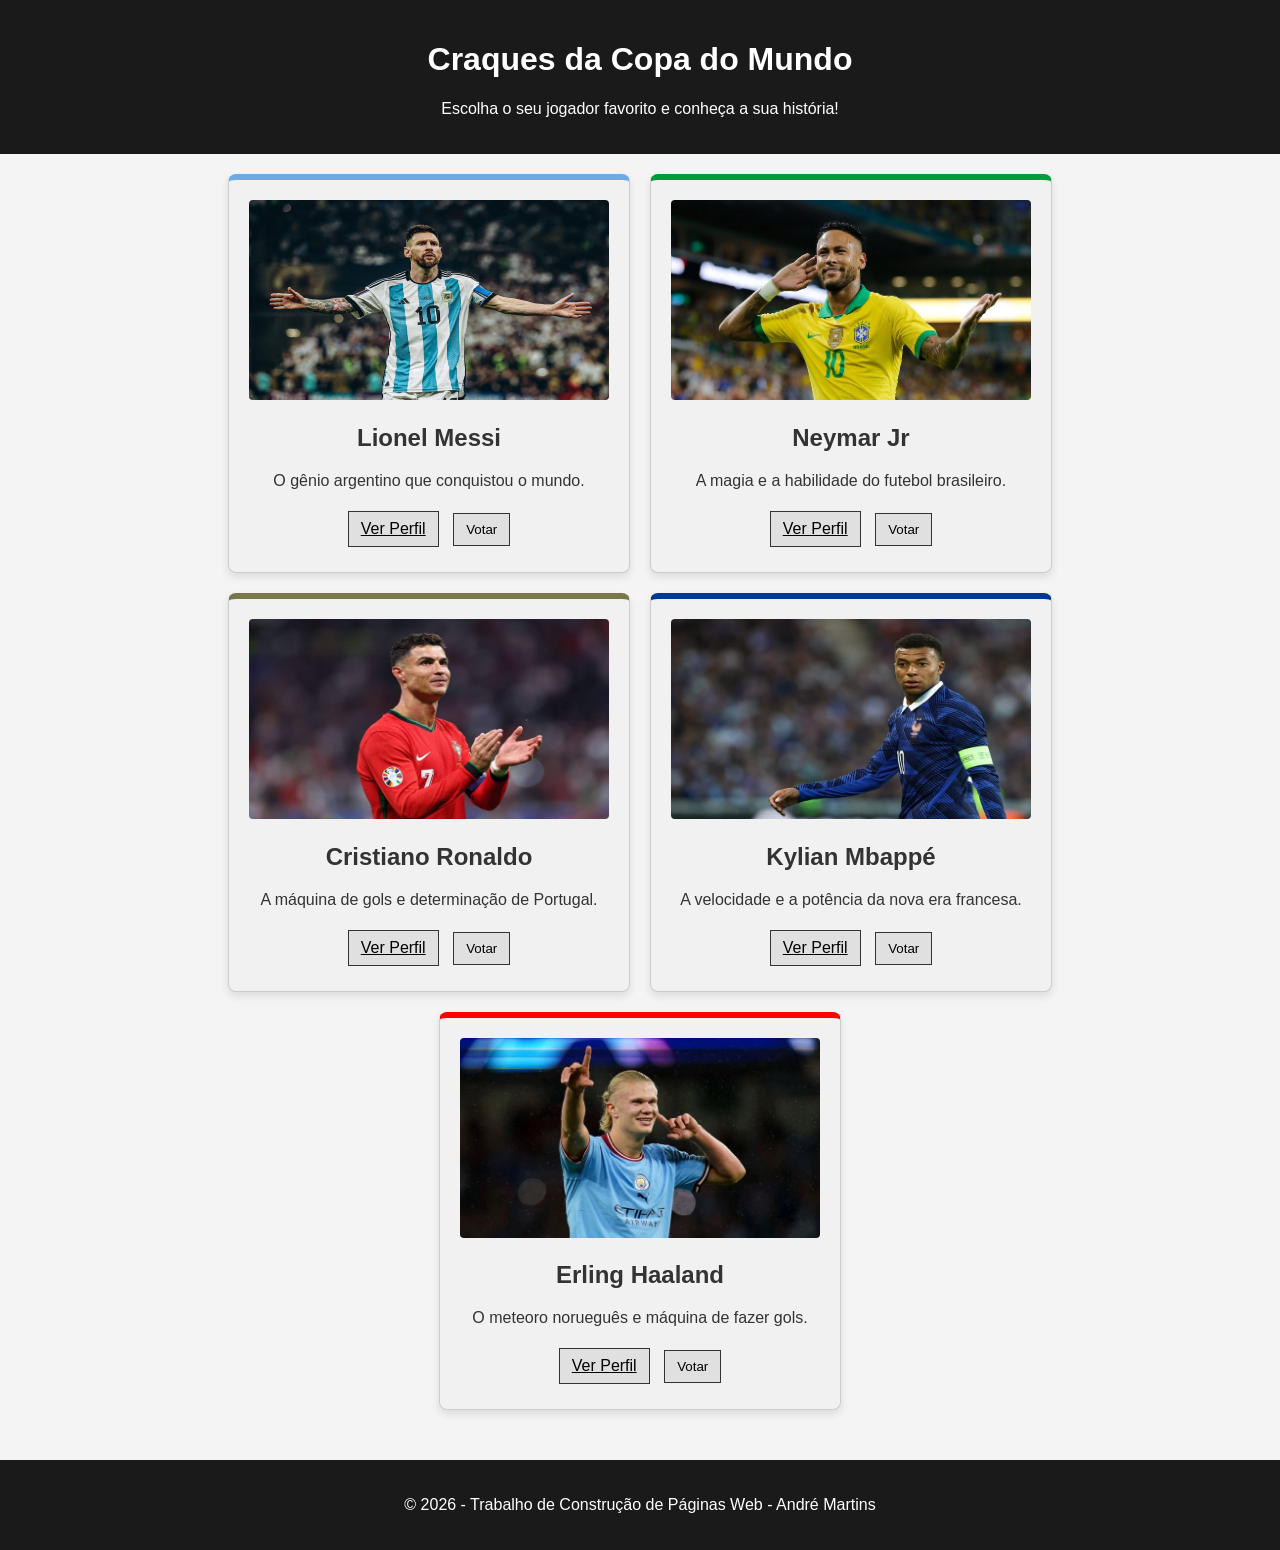
<file: site/index.html>
<!DOCTYPE html>
<html lang="pt-BR">
<head>
    <meta charset="UTF-8">
    <meta name="viewport" content="width=device-width, initial-scale=1.0">
    <title>Craques da Copa</title>
    <link rel="stylesheet" href="css/index.css">
</head>
<body>

    <header>
        <h1>Craques da Copa do Mundo</h1>
        <p>Escolha o seu jogador favorito e conheça a sua história!</p>
    </header>

    <main>
        <section class="container-jogadores">
            
            <article class="card card-argentina">
                <img src="images/messi.jpg" alt="Lionel Messi">
                <h2>Lionel Messi</h2>
                <p>O gênio argentino que conquistou o mundo.</p>
                <div class="botoes">
                    <a href="pages/messi.html" class="btn-perfil">Ver Perfil</a>
                    <button class="btn-voto" onclick="votar('Lionel Messi')">Votar</button>
                </div>
            </article>

            <article class="card card-brasil">
                <img src="images/neymar.jpg" alt="Neymar Jr">
                <h2>Neymar Jr</h2>
                <p>A magia e a habilidade do futebol brasileiro.</p>
                <div class="botoes">
                    <a href="pages/neymar.html" class="btn-perfil">Ver Perfil</a>
                    <button class="btn-voto" onclick="votar('Neymar Jr')">Votar</button>
                </div>
            </article>

            <article class="card card-portugal">
                <img src="images/cr7.jpg" alt="Cristiano Ronaldo">
                <h2>Cristiano Ronaldo</h2>
                <p>A máquina de gols e determinação de Portugal.</p>
                <div class="botoes">
                    <a href="pages/cr7.html" class="btn-perfil">Ver Perfil</a>
                    <button class="btn-voto" onclick="votar('Cristiano Ronaldo')">Votar</button>
                </div>
            </article>

            <article class="card card-franca">
                <img src="images/mbappe.jpg" alt="Kylian Mbappé">
                <h2>Kylian Mbappé</h2>
                <p>A velocidade e a potência da nova era francesa.</p>
                <div class="botoes">
                    <a href="pages/mbappe.html" class="btn-perfil">Ver Perfil</a>
                    <button class="btn-voto" onclick="votar('Kylian Mbappé')">Votar</button>
                </div>
            </article>

            <article class="card card-noruega">
                <img src="images/haaland.jpg" alt="Erling Haaland">
                <h2>Erling Haaland</h2>
                <p>O meteoro norueguês e máquina de fazer gols.</p>
                <div class="botoes">
                    <a href="pages/haaland.html" class="btn-perfil">Ver Perfil</a>
                    <button class="btn-voto" onclick="votar('Erling Haaland')">Votar</button>
                </div>
            </article>

        </section>
    </main>

    <footer>
        <p>&copy; 2026 - Trabalho de Construção de Páginas Web - André Martins</p>
    </footer>

    <script src="js/script.js"></script>
</body>
</html>
</file>
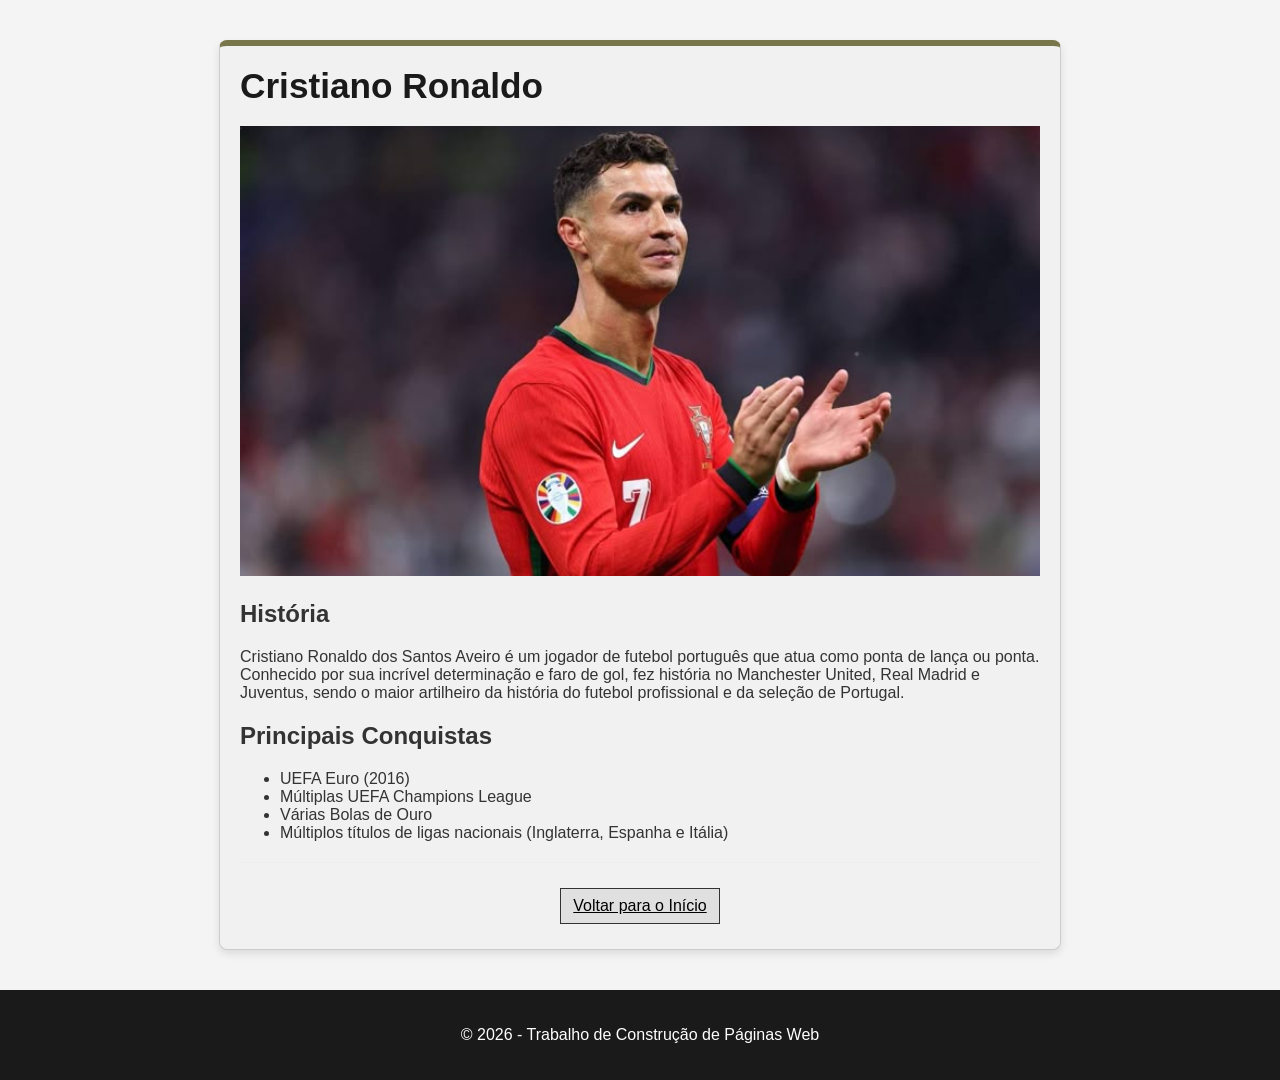
<file: site/pages/cr7.html>
<!DOCTYPE html>
<html lang="pt-BR">
<head>
    <meta charset="UTF-8">
    <meta name="viewport" content="width=device-width, initial-scale=1.0">
    <title>Perfil - Cristiano Ronaldo</title>
    <link rel="stylesheet" href="../css/index.css">
</head>
<body>

    <main class="pagina-perfil card-portugal">
        
        <h1>Cristiano Ronaldo</h1>
        
        <img src="../images/cr7.jpg" alt="Cristiano Ronaldo" style="width: 100%; aspect-ratio: 16/9; object-fit: cover;">
        
        <h2>História</h2>
        <p>Cristiano Ronaldo dos Santos Aveiro é um jogador de futebol português que atua como ponta de lança ou ponta. Conhecido por sua incrível determinação e faro de gol, fez história no Manchester United, Real Madrid e Juventus, sendo o maior artilheiro da história do futebol profissional e da seleção de Portugal.</p>
        
        <h2>Principais Conquistas</h2>
        <ul>
            <li>UEFA Euro (2016)</li>
            <li>Múltiplas UEFA Champions League</li>
            <li>Várias Bolas de Ouro</li>
            <li>Múltiplos títulos de ligas nacionais (Inglaterra, Espanha e Itália)</li>
        </ul>

        <div style="text-align: center; margin-top: 20px; border-top: 1px solid #eee; padding-top: 20px;">
            <a href="../index.html" class="btn-perfil">Voltar para o Início</a>
        </div>

    </main>

    <footer>
        <p>&copy; 2026 - Trabalho de Construção de Páginas Web</p>
    </footer>

</body>
</html>
</file>
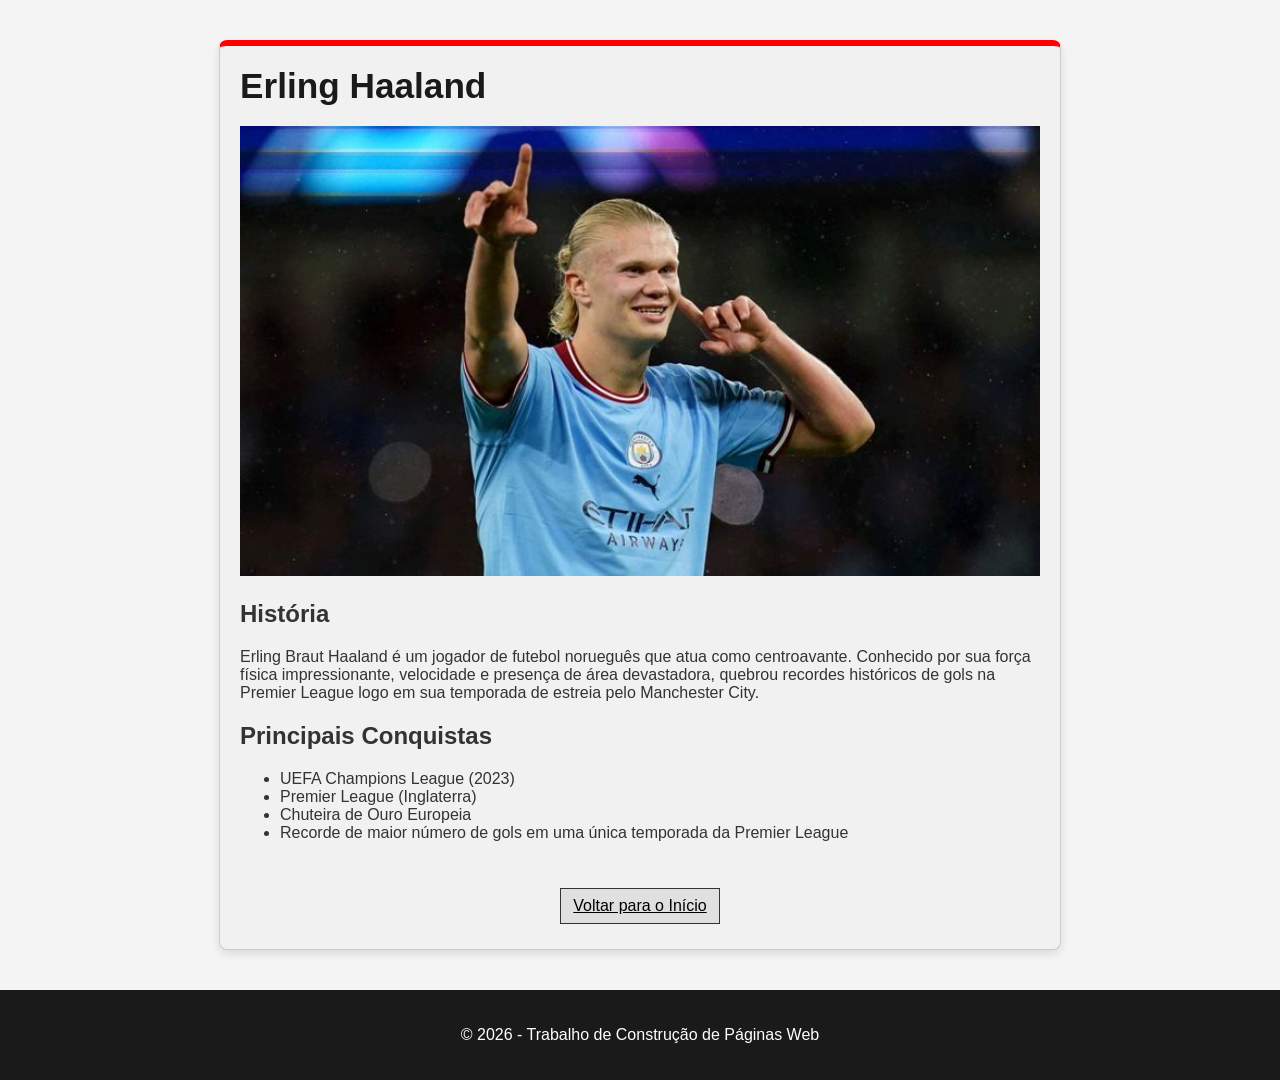
<file: site/pages/haaland.html>
<!DOCTYPE html>
<html lang="pt-BR">
<head>
    <meta charset="UTF-8">
    <meta name="viewport" content="width=device-width, initial-scale=1.0">
    <title>Perfil - Erling Haaland</title>
    <link rel="stylesheet" href="../css/index.css">
</head>
<body>

    <main class="pagina-perfil card-noruega">
        
        <h1>Erling Haaland</h1>
        
        <img src="../images/haaland.jpg" alt="Erling Haaland" style="width: 100%; aspect-ratio: 16/9; object-fit: cover;">
        
        <h2>História</h2>
        <p>Erling Braut Haaland é um jogador de futebol norueguês que atua como centroavante. Conhecido por sua força física impressionante, velocidade e presença de área devastadora, quebrou recordes históricos de gols na Premier League logo em sua temporada de estreia pelo Manchester City.</p>
        
        <h2>Principais Conquistas</h2>
        <ul>
            <li>UEFA Champions League (2023)</li>
            <li>Premier League (Inglaterra)</li>
            <li>Chuteira de Ouro Europeia</li>
            <li>Recorde de maior número de gols em uma única temporada da Premier League</li>
        </ul>

        <div style="text-align: center; margin-top: 20px; border-top: 1px solid #eee; padding-top: 20px;">
            <a href="../index.html" class="btn-perfil">Voltar para o Início</a>
        </div>

    </main>

    <footer>
        <p>&copy; 2026 - Trabalho de Construção de Páginas Web</p>
    </footer>

</body>
</html>
</file>
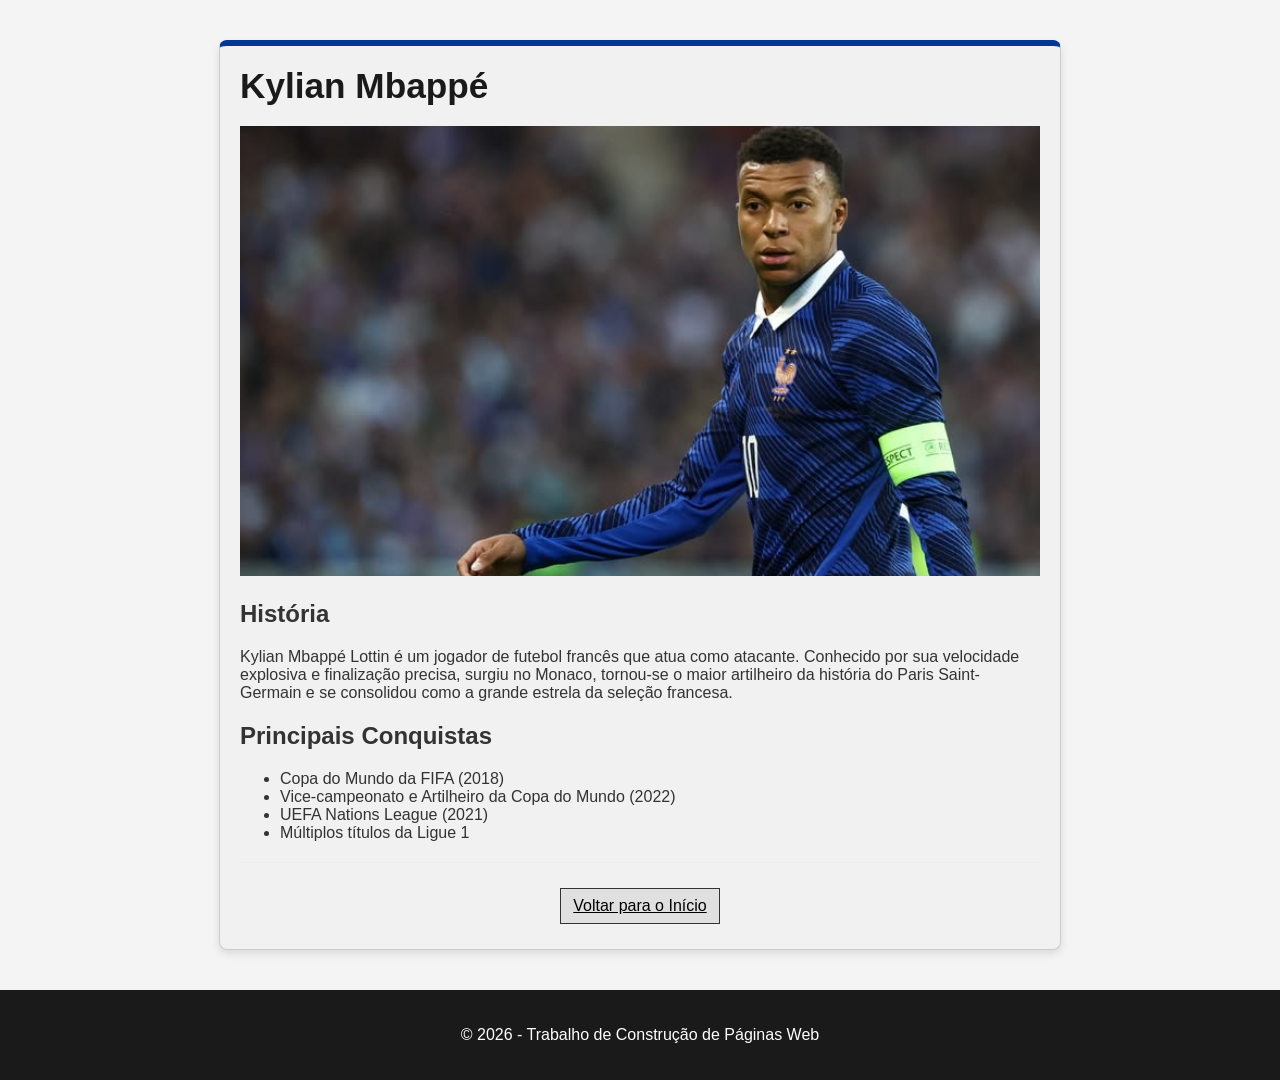
<file: site/pages/mbappe.html>
<!DOCTYPE html>
<html lang="pt-BR">
<head>
    <meta charset="UTF-8">
    <meta name="viewport" content="width=device-width, initial-scale=1.0">
    <title>Perfil - Kylian Mbappé</title>
    <link rel="stylesheet" href="../css/index.css">
</head>
<body>

    <main class="pagina-perfil card-franca">
        
        <h1>Kylian Mbappé</h1>
        
        <img src="../images/mbappe.jpg" alt="Kylian Mbappé" style="width: 100%; aspect-ratio: 16/9; object-fit: cover;">
        
        <h2>História</h2>
        <p>Kylian Mbappé Lottin é um jogador de futebol francês que atua como atacante. Conhecido por sua velocidade explosiva e finalização precisa, surgiu no Monaco, tornou-se o maior artilheiro da história do Paris Saint-Germain e se consolidou como a grande estrela da seleção francesa.</p>
        
        <h2>Principais Conquistas</h2>
        <ul>
            <li>Copa do Mundo da FIFA (2018)</li>
            <li>Vice-campeonato e Artilheiro da Copa do Mundo (2022)</li>
            <li>UEFA Nations League (2021)</li>
            <li>Múltiplos títulos da Ligue 1</li>
        </ul>

        <div style="text-align: center; margin-top: 20px; border-top: 1px solid #eee; padding-top: 20px;">
            <a href="../index.html" class="btn-perfil">Voltar para o Início</a>
        </div>

    </main>

    <footer>
        <p>&copy; 2026 - Trabalho de Construção de Páginas Web</p>
    </footer>

</body>
</html>
</file>
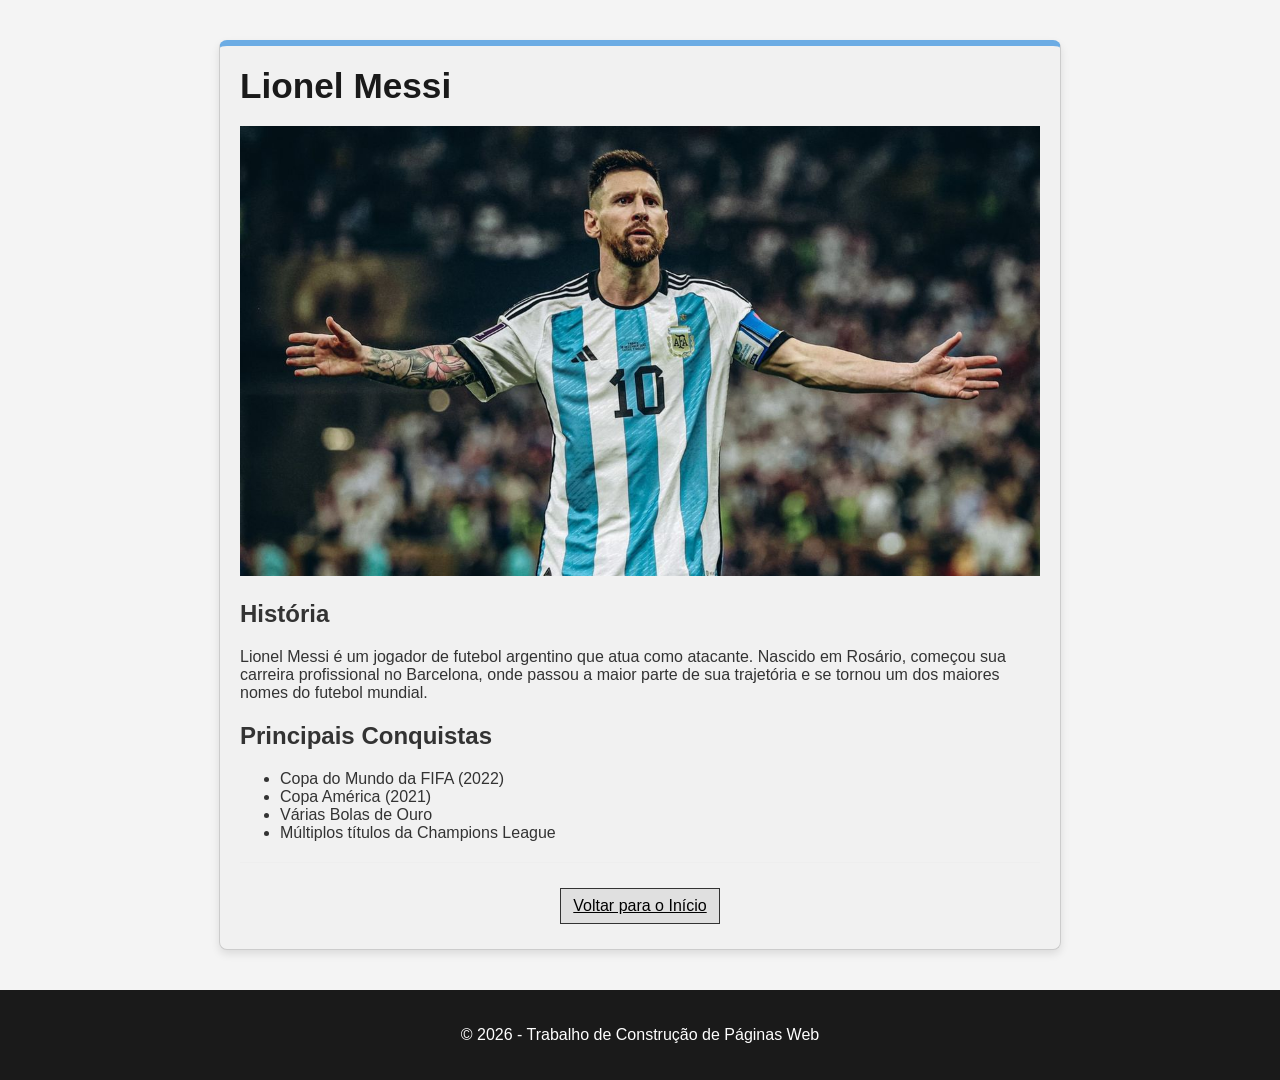
<file: site/pages/messi.html>
<!DOCTYPE html>
<html lang="pt-BR">
<head>
    <meta charset="UTF-8">
    <meta name="viewport" content="width=device-width, initial-scale=1.0">
    <title>Perfil - Lionel Messi</title>
    <link rel="stylesheet" href="../css/index.css">
</head>
<body>

    <main class="pagina-perfil card-argentina">
        
        <h1>Lionel Messi</h1>
        
        <img src="../images/messi.jpg" alt="Lionel Messi" style="width: 100%; aspect-ratio: 16/9; object-fit: cover;">
        
        <h2>História</h2>
        <p>Lionel Messi é um jogador de futebol argentino que atua como atacante. Nascido em Rosário, começou sua carreira profissional no Barcelona, onde passou a maior parte de sua trajetória e se tornou um dos maiores nomes do futebol mundial.</p>
        
        <h2>Principais Conquistas</h2>
        <ul>
            <li>Copa do Mundo da FIFA (2022)</li>
            <li>Copa América (2021)</li>
            <li>Várias Bolas de Ouro</li>
            <li>Múltiplos títulos da Champions League</li>
        </ul>

        <div style="text-align: center; margin-top: 20px; border-top: 1px solid #eee; padding-top: 20px;">
            <a href="../index.html" class="btn-perfil">Voltar para o Início</a>
        </div>

    </main>

    <footer>
        <p>&copy; 2026 - Trabalho de Construção de Páginas Web</p>
    </footer>

</body>
</html>
</file>
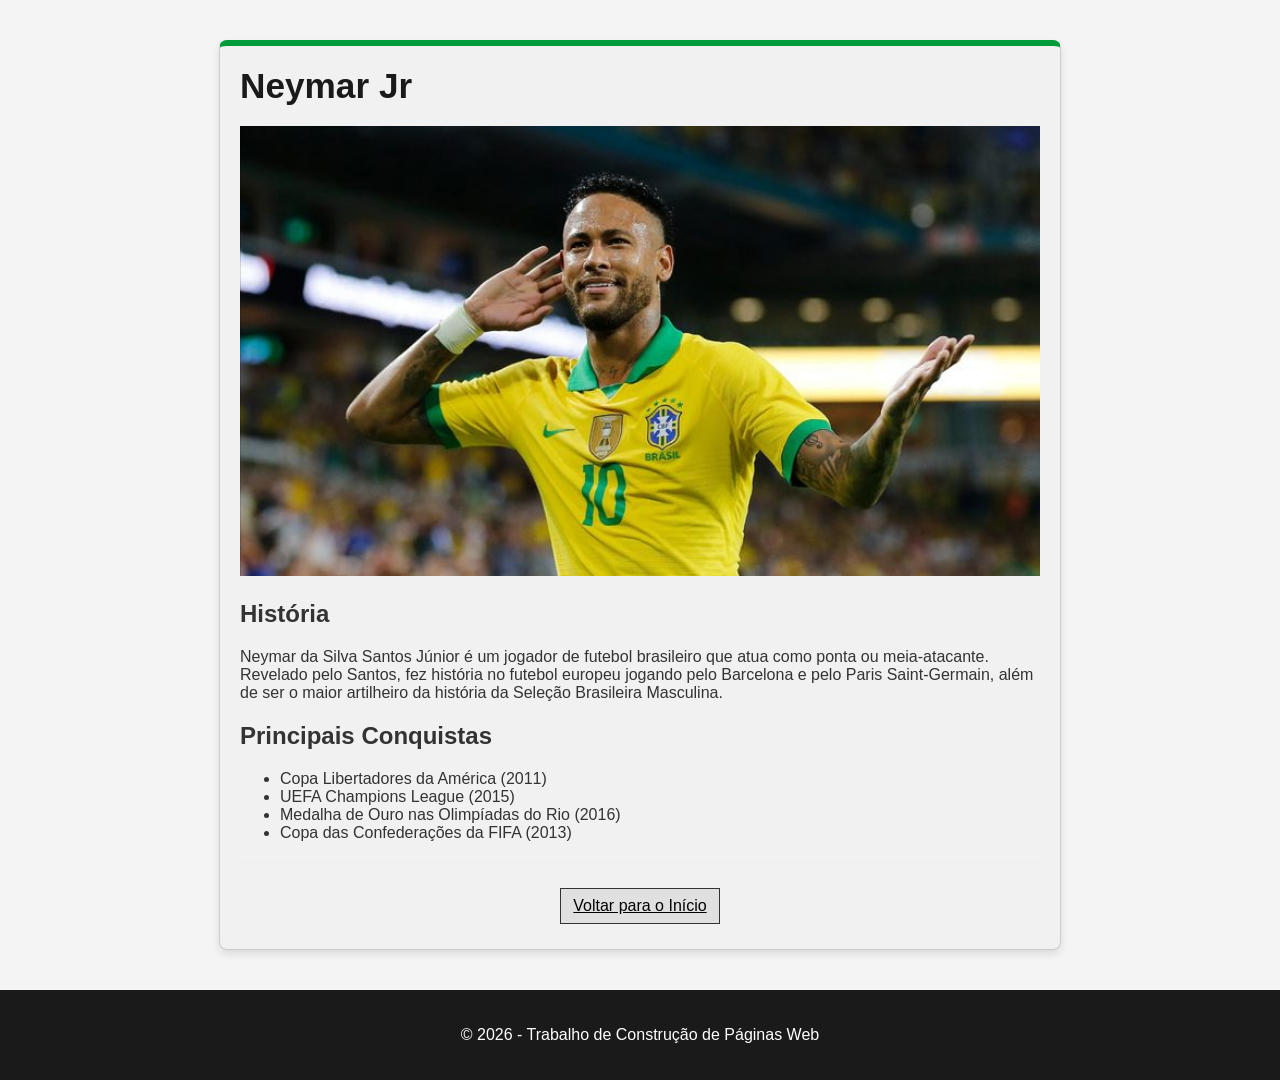
<file: site/pages/neymar.html>
<!DOCTYPE html>
<html lang="pt-BR">
<head>
    <meta charset="UTF-8">
    <meta name="viewport" content="width=device-width, initial-scale=1.0">
    <title>Perfil - Neymar Jr</title>
    <link rel="stylesheet" href="../css/index.css">
</head>
<body>

    <main class="pagina-perfil card-brasil">
        
        <h1>Neymar Jr</h1>
        
        <img src="../images/neymar.jpg" alt="Neymar Jr" style="width: 100%; aspect-ratio: 16/9; object-fit: cover;">
        
        <h2>História</h2>
        <p>Neymar da Silva Santos Júnior é um jogador de futebol brasileiro que atua como ponta ou meia-atacante. Revelado pelo Santos, fez história no futebol europeu jogando pelo Barcelona e pelo Paris Saint-Germain, além de ser o maior artilheiro da história da Seleção Brasileira Masculina.</p>
        
        <h2>Principais Conquistas</h2>
        <ul>
            <li>Copa Libertadores da América (2011)</li>
            <li>UEFA Champions League (2015)</li>
            <li>Medalha de Ouro nas Olimpíadas do Rio (2016)</li>
            <li>Copa das Confederações da FIFA (2013)</li>
        </ul>

        <div style="text-align: center; margin-top: 20px; border-top: 1px solid #eee; padding-top: 20px;">
            <a href="../index.html" class="btn-perfil">Voltar para o Início</a>
        </div>

    </main>

    <footer>
        <p>&copy; 2026 - Trabalho de Construção de Páginas Web</p>
    </footer>

</body>
</html>
</file>
<file: site/css/index.css>
body {
    font-family: Arial, sans-serif;
    margin: 0;
    padding: 0;
    background-color: #f4f4f4;
    color: #333;
}

header {
    background-color: #1a1a1a;
    color: white;
    text-align: center;
    padding: 20px;
}

nav {
    margin-top: 15px;
}

nav ul {
    list-style: none;
    padding: 0;
    margin: 0;
}

nav ul li {
    display: inline-block;
}

nav ul li a {
    color: black;
    background-color: #f4f4f4;
    padding: 6px 15px;
    text-decoration: none;
    border: 1px solid #ccc;
    font-size: 14px;
    font-weight: bold;
}

.container-jogadores {
    display: flex;
    flex-wrap: wrap;
    justify-content: center;
    padding: 20px;
    gap: 20px;
}

.card {
    background-color: white;
    border: 1px solid #ccc;
    width: 360px; 
    padding: 20px; 
    text-align: center;
    border-radius: 8px;
    box-shadow: 0px 4px 8px rgba(0, 0, 0, 0.1);
}

.card img {
    width: 100%;
    height: 200px; 
    border-radius: 4px;
}

.botoes {
    margin-top: 15px;
}

.btn-perfil, .btn-voto {
    display: inline-block;
    padding: 8px 12px;
    margin: 5px;
    border: 1px solid #333;
    background-color: #e0e0e0;
    color: black;
    cursor: pointer;
}

footer {
    text-align: center;
    padding: 20px;
    background-color: #1a1a1a; 
    color: white;            
    margin-top: 30px;        
}

.pagina-perfil {
    max-width: 800px;
    margin: 40px auto;
    padding: 20px;
    border: 1px solid #ccc;
    border-radius: 8px;
    box-shadow: 0px 4px 8px rgba(0, 0, 0, 0.1);
}

.pagina-perfil h1 {
    margin-top: 0;
    margin-bottom: 20px;
    color: #1a1a1a;
    font-size: 2.2rem;
}

.card-argentina {
    background-color: #f1f1f1;
    border-top: 6px solid #6CACE4; 
}

.card-brasil {
    background-color: #f1f1f1; 
    border-top: 6px solid #009b3a; 
}

.card-portugal {
    background-color: #f1f1f1;
    border-top: 6px solid #78774b;
}

.card-franca {
    background-color: #f1f1f1; 
    border-top: 6px solid #013896; 
}

.card-noruega {
    background-color: #f1f1f1; 
    border-top: 6px solid #ff0000;
}
</file>
